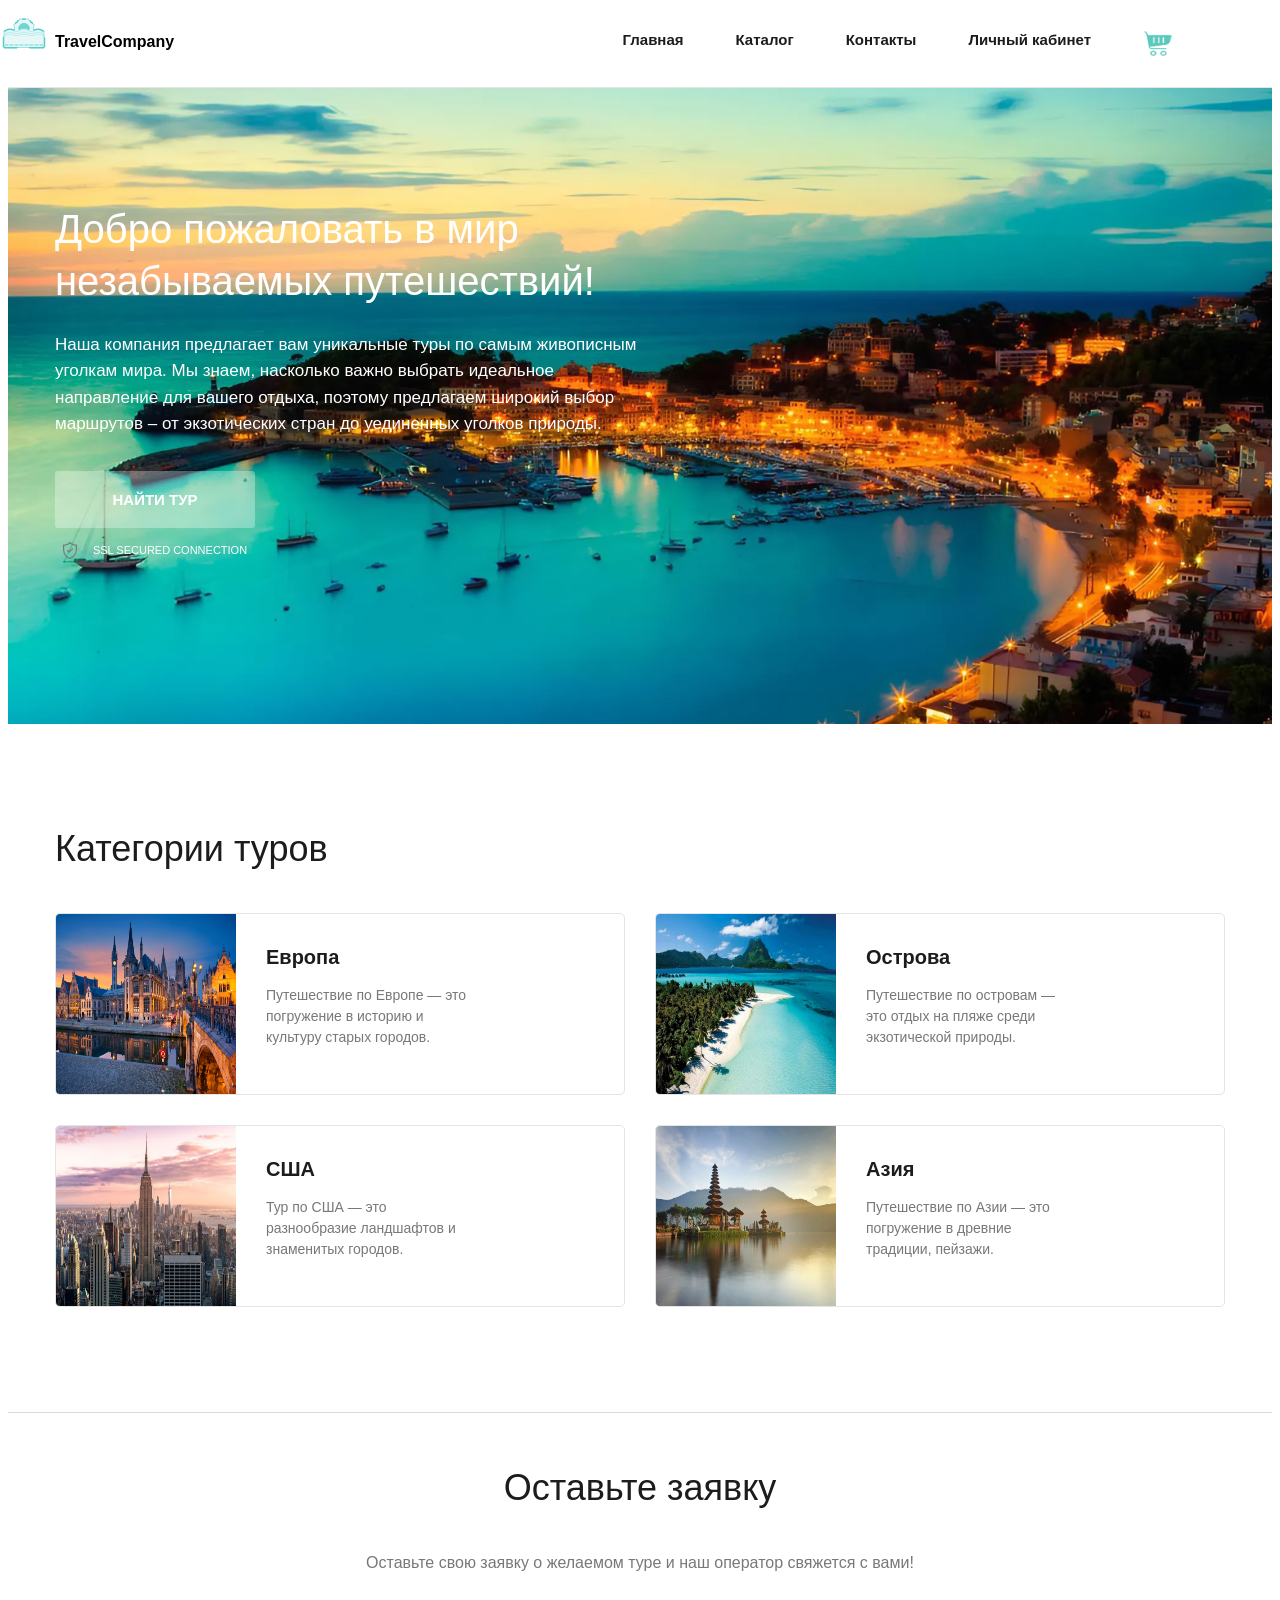
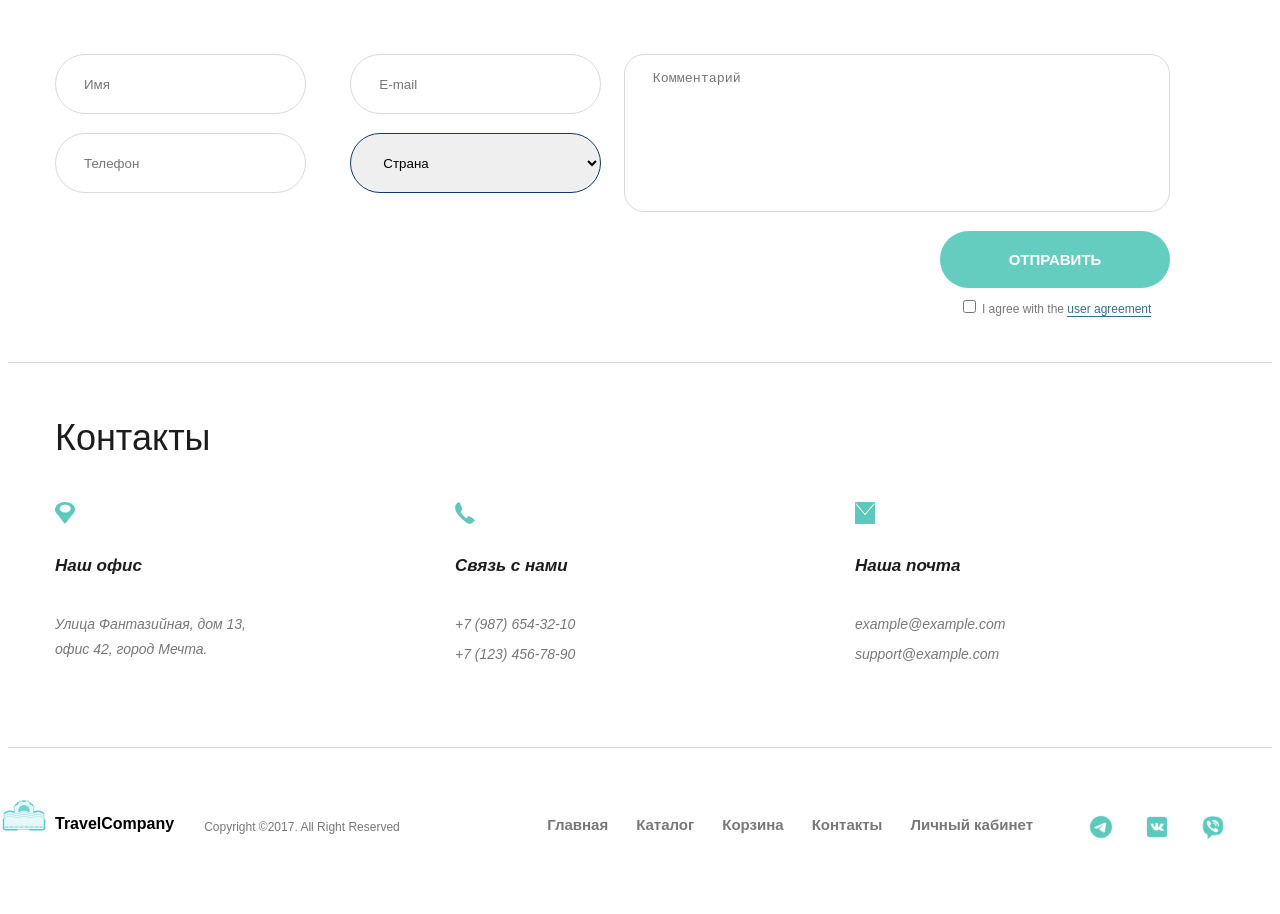
<file: index.html>
<!DOCTYPE html>
<html lang="en">
<head>
    <meta charset="UTF-8">
    <meta http-equiv="X-UA-Compatible" content="IE=edge">
    <meta name="viewport" content="width=device-width, initial-scale=1.0">
    <link rel="stylesheet" href="css/style.css">
    <title>Тур компания</title>
</head>
<body>
    <header class="header">
<div class="container flex header-container">
    <a href="index.html" class="header-logo">
        <div class="tur-tur">
            <img src="img/icons8-море-48.png" alt="">
        </div>
       <p class="header-logo"   alt="logo"> TravelCompany</p>  
    </a>
    <nav class="header-nav">
        <ul class="list-reset header-list list-reset flex"> 
            
            <li class="header-list-item"><a href="index.html" class="header-link">Главная</a></li>
            <li class="header-list-item"><a href="katalog.html" class="header-link">Каталог</a></li>
            <li class="header-list-item"><a href="#contacts" class="header-link">Контакты</a></li>
            <li class="header-list-item"><a href="kabinet.html" class="header-link">Личный кабинет</a></li>
            <div class="icon">
           
            <a href="basket.html">   <img src="img/basket.png" class="basket" style="width: 30px; height: 25px;"> </a> 
            </div>
        </ul>
    </nav>
</div>
    </header>
    <main class="main">
<section id="hero" class="hero">
<div class="container">
<div class="hero-content flex">
<h1 class="hero-title">Добро пожаловать в мир незабываемых путешествий!</h1>
<p class="hero-descr">Наша компания предлагает вам уникальные туры по самым живописным уголкам мира. Мы знаем, насколько важно выбрать идеальное направление для вашего отдыха, поэтому предлагаем широкий выбор маршрутов – от экзотических стран до уединенных уголков природы.</p>

<div class="hero-wrapper">

<a href="katalog.html"><button class="btn-reset btn hero-btn">НАЙТИ ТУР</button></a>
<span class="hero-secure">SSL secured connection</span>
</div>
</div>
</div>

</section>

    <section id="articles" class="articles section-offset">
        <div class="container">
            <h2 class="section-title articles-title">
                Категории туров
            </h2>
            <ul class="list-reset articles-list flex">
              <a href="katalog3.html"> <li class="articles-item">
                    <article class="blog-preview flex">
                        <img src="img/GettyImages-476653220.webp" alt="blog photo 1" class="blog preview-image" style="width: 180px; height:180px;">
                        <div class="blog-preview-text">
                            
                            <h3 class="blog-preview-title">
                                Европа
                            </h3>
                            <p class="blog-preview-descr">
                                Путешествие по Европе — это погружение в историю и культуру старых городов.
                            </p>
                        </div>
                    </article>
                </li></a> 
                <li class="articles-item">  <a href="katalog.html">
                    <article class="blog-preview flex">
                        <img src="img/orig.webp" alt="blog photo 2" class="blog preview-image" style="width: 180px; height:180px;">
                        <div class="blog-preview-text">
                           
                            <h3 class="blog-preview-title">
                                Острова
                            </h3>
                            <p class="blog-preview-descr">
                                Путешествие по островам — это отдых на пляже среди экзотической природы.
                            </p>
                        </div>
                    </article>
                </li></a>
                <li class="articles-item">  <a href="katalog2.html">
                    <article class="blog-preview flex">
                        <img src="img/e93f11b14a0c0806c9e29633bb141fb7.jpg" alt="blog photo 2" class="blog preview-image" style="width: 180px; height:180px;">
                        <div class="blog-preview-text">
                            
                            <h3 class="blog-preview-title">
                                США
                            </h3>
                            <p class="blog-preview-descr">
                                Тур по США — это разнообразие ландшафтов и знаменитых городов.
                            </p>
                        </div>
                    </article>
                </li></a>
                <li class="articles-item"> <a href="katalog4.html">
                    <article class="blog-preview flex">
                        <img src="img/i (1).webp" alt="blog photo 4" class="blog preview-image" style="width: 180px; height:180px;">
                        <div class="blog-preview-text">
                           
                            <h3 class="blog-preview-title">
                                Азия
                            </h3>
                            <p class="blog-preview-descr">
                                Путешествие по Азии — это погружение в древние традиции, пейзажи.
                            </p>
                        </div>
                    </article>
                </li> </a>
            </ul>
        </div>
    </section>
    

    <section id="join-us" class="join-us section-offset" style="margin-top: -50px; margin-bottom: -50px; height: 600px;">
        <div class="container">
    <h2 class="section-title join-us-title">Оставьте заявку</h2>
    <p class="section-descr join-us-descr">
       Оставьте свою заявку о желаемом туре и наш оператор свяжется с вами!
    </p>
    <form action="https:jsonplaceholder.typicode.com/posts" method="POST" class="form">
        <div class="form-top">
    <div class="form-left">
    <input class="form-input" type="text" name="name" placeholder="Имя" required>
    <input class="form-input" type="email" name="email" placeholder="E-mail" required>
    <input class="form-input" type="tel" name="phone" placeholder="Телефон" required>
    <select class="form-select" name="country" id="#">
    <option value="Country" disabled selected>Страна</option>
    <option value="United Kingdom">United Kingdom</option>
    <option value="United States">United States</option>
    <option value="France">France</option>
    <option value="Germany">Germany</option>
    <option value="Spain">Spain</option>
    <option value="Estonia">Estonia</option>
    
    </select>
    
    </div>
    <div class="form-right">
        <textarea class="form-textarea" name="comment" placeholder="Комментарий"></textarea>
        </div>
        </div>
        <div class="form-bottom">
    <div class="form-wrapper">
    <button class="btn1 btn-reset form-btn">Отправить</button>
    <label class="form-check">
    <input type="checkbox" required>
    I agree with the <a href="#">user agreement</a>
    </label>
    </div>
        </div>
            
    </form>
        </div>
        </section>



        <section id="contacts" class="contacts section-offset">
            <div class="container">
                <h2 class="section-title contacts-title">
                    Контакты
                </h2>
                <address class="contacts-address" >
                    <ul class="list-reset contacts-list flex">
                        <li class="contacts-item flex contacts-item-address">
                            <strong class="contacts-item-caption">
                                Наш офис
                            </strong>
                            <p class="contacts-item-text">
                                Улица Фантазийная, дом 13, офис 42, город Мечта.
                            </p>
                        </li>
                        <li class="contacts-item flex contacts-item-call" >
                            <strong class="contacts-item-caption">
                                Связь с нами
                            </strong>
                            <a href="tel:+79876543210" class="contacts-item-link">
                                +7 (987) 654-32-10
                            </a>
                            <a href="tel:+71234567890" class="contacts-item-link">
                                +7 (123) 456-78-90
                            </a>
                        </li>
                        <li class="contacts-item flex contacts-item-mail">
                            <strong class="contacts-item-caption">
                                Наша почта
                            </strong>
                            <a href="mailto:example@example.com" class="contacts-item-link">
                                example@example.com
                            </a>
                            <a href="mailto:support@example.com" class="contacts-item-link">
                                support@example.com
                            </a>
                        </li>
                    </ul>
                </address>
            </div>
        </section>
            </main>
    




        <footer class="footer">
            <div class="container flex footer-container">
                <div class="footer-left flex">
                    <a href="index.html" class="header-logo">
                        <div class="tur-tur">
                            <img src="img/icons8-море-48.png" alt="">
                        </div>
                       <p class="header-logo12"   alt="logo"> TravelCompany</p>  
                    </a>
                    <small class="footer-copy">
                        Copyright &copy;2017. All Right Reserved
                    </small>
                </div>
                <div class="footer-right flex">
                    <nav class="footer-nav">
                        <ul class="list-reset footer-list flex">
                            <li class="footer-item">
                                <a href="index.html" target="_blank" class="footer-link">Главная</a>
                            </li>
                            <li class="footer-item">
                                <a href="katalog.html" target="_blank" class="footer-link">Каталог</a>
                            </li>
                            <li class="footer-item">
                                <a href="basket.html" target="_blank" class="footer-link">Корзина</a>
                            </li>
                            <li class="footer-item">
                                <a href="#contacts" target="_blank" class="footer-link">Контакты</a>
                            </li>
                            <li class="footer-item">
                                <a href="kabinet.html" target="_blank" class="footer-link">Личный кабинет</a>
                            </li>
                        </ul>
                    </nav>
                    <ul class="list-reset social flex">
                        <li class="social-item"><a href="#" class="social-link social-link-tw"></a></li>
                        <li class="social-item"><a href="#" class="social-link social-link-linkedin"></a></li>
                        <li class="social-item"><a href="#" class="social-link social-link-mail"></a></li>
                    </ul>
                </div>
            </div>
            </footer>
            </body>
            </html>
</file>
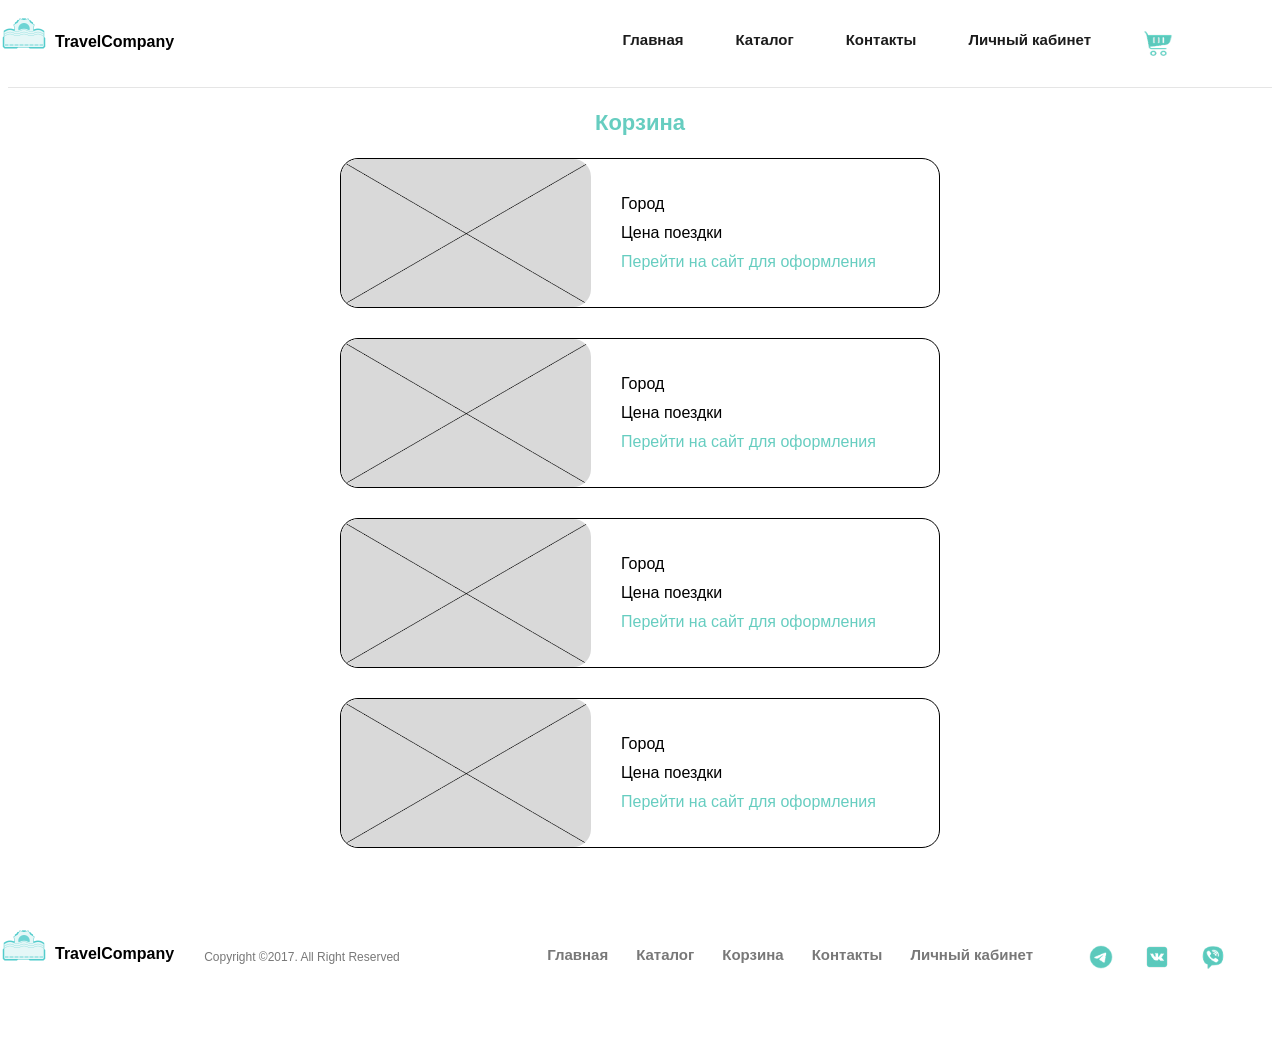
<file: basket.html>
<!DOCTYPE html>
<html lang="en">
<head>
    <meta charset="UTF-8">
    <meta http-equiv="X-UA-Compatible" content="IE=edge">
    <meta name="viewport" content="width=device-width, initial-scale=1.0">
    <link rel="stylesheet" href="css/style.css">
    <title>Тур компания</title>
</head>
<body>
    <header class="header">
<div class="container flex header-container">
    <a href="index.html" class="header-logo">
        <div class="tur-tur">
            <img src="img/icons8-море-48.png" alt="">
        </div>
       <p class="header-logo"   alt="logo"> TravelCompany</p>  
    </a>
    <nav class="header-nav">
        <ul class="list-reset header-list list-reset flex"> 
            
            <li class="header-list-item"><a href="index.html" class="header-link">Главная</a></li>
            <li class="header-list-item"><a href="katalog.html" class="header-link">Каталог</a></li>
            <li class="header-list-item"><a href="/index.html#contacts" class="header-link">Контакты</a></li>
            <li class="header-list-item"><a href="kabinet.html" class="header-link">Личный кабинет</a></li>
            <div class="icon">
           
                <a href="basket.html">   <img src="img/basket.png" class="basket" style="width: 30px; height: 25px;"> </a>  
            </div>
        </ul>
    </nav>
</div>
    </header>
        <div class="stroke1">
            <p class="katalog">Корзина</p>
        </div>

        <div class="basket-cards">
        <div class="items-basket">
            <div class="item-basket">
                <img src="img/foto-basket.png" alt="" style="width: 250px; border-radius: 18px; ">
                <div class="text-item-bas">
                    <p class="name-tovar">Город</p>
                    <p class="price-tovar">Цена поездки</p>
            <a href="#"><p class="inf-tovar">Перейти на сайт для оформления</p></a> 
                </div>

        </div> </div>

        <div class="items-basket">
            <div class="item-basket">
                <img src="img/foto-basket.png" alt="" style="width: 250px; border-radius: 18px; ">
                <div class="text-item-bas">
                    <p class="name-tovar">Город</p>
                    <p class="price-tovar">Цена поездки</p>
            <a href="#"><p class="inf-tovar">Перейти на сайт для оформления</p></a> 
                </div>

        </div> </div>

        <div class="items-basket">
            <div class="item-basket">
                <img src="img/foto-basket.png" alt="" style="width: 250px; border-radius: 18px; ">
                <div class="text-item-bas">
                    <p class="name-tovar">Город</p>
                    <p class="price-tovar">Цена поездки</p>
            <a href="#"><p class="inf-tovar">Перейти на сайт для оформления</p></a> 
                </div>

        </div> </div>
        <div class="items-basket">
            <div class="item-basket">
                <img src="img/foto-basket.png" alt="" style="width: 250px; border-radius: 18px; ">
                <div class="text-item-bas">
                    <p class="name-tovar">Город</p>
                    <p class="price-tovar">Цена поездки</p>
            <a href="#"><p class="inf-tovar">Перейти на сайт для оформления</p></a> 
                </div>

        </div> </div></div>
        
    <footer class="footer">
        <div class="container flex footer-container">
            <div class="footer-left flex">
                <a href="index.html" class="header-logo">
                    <div class="tur-tur">
                        <img src="img/icons8-море-48.png" alt="">
                    </div>
                   <p class="header-logo12"   alt="logo"> TravelCompany</p>  
                </a>
                <small class="footer-copy">
                    Copyright &copy;2017. All Right Reserved
                </small>
            </div>
            <div class="footer-right flex">
                <nav class="footer-nav">
                    <ul class="list-reset footer-list flex">
                        <li class="footer-item">
                            <a href="index.html" target="_blank" class="footer-link">Главная</a>
                        </li>
                        <li class="footer-item">
                            <a href="katalog.html" target="_blank" class="footer-link">Каталог</a>
                        </li>
                        <li class="footer-item">
                            <a href="basket.html" target="_blank" class="footer-link">Корзина</a>
                        </li>
                        <li class="footer-item">
                            <a href="/index.html#contacts" target="_blank" class="footer-link">Контакты</a>
                        </li>
                        <li class="footer-item">
                            <a href="kabinet.html" target="_blank" class="footer-link">Личный кабинет</a>
                        </li>
                    </ul>
                </nav>
                <ul class="list-reset social flex">
                    <li class="social-item"><a href="#" class="social-link social-link-tw"></a></li>
                    <li class="social-item"><a href="#" class="social-link social-link-linkedin"></a></li>
                    <li class="social-item"><a href="#" class="social-link social-link-mail"></a></li>
                </ul>
            </div>
        </div>
        </footer>
    </body>
    </html>
</file>
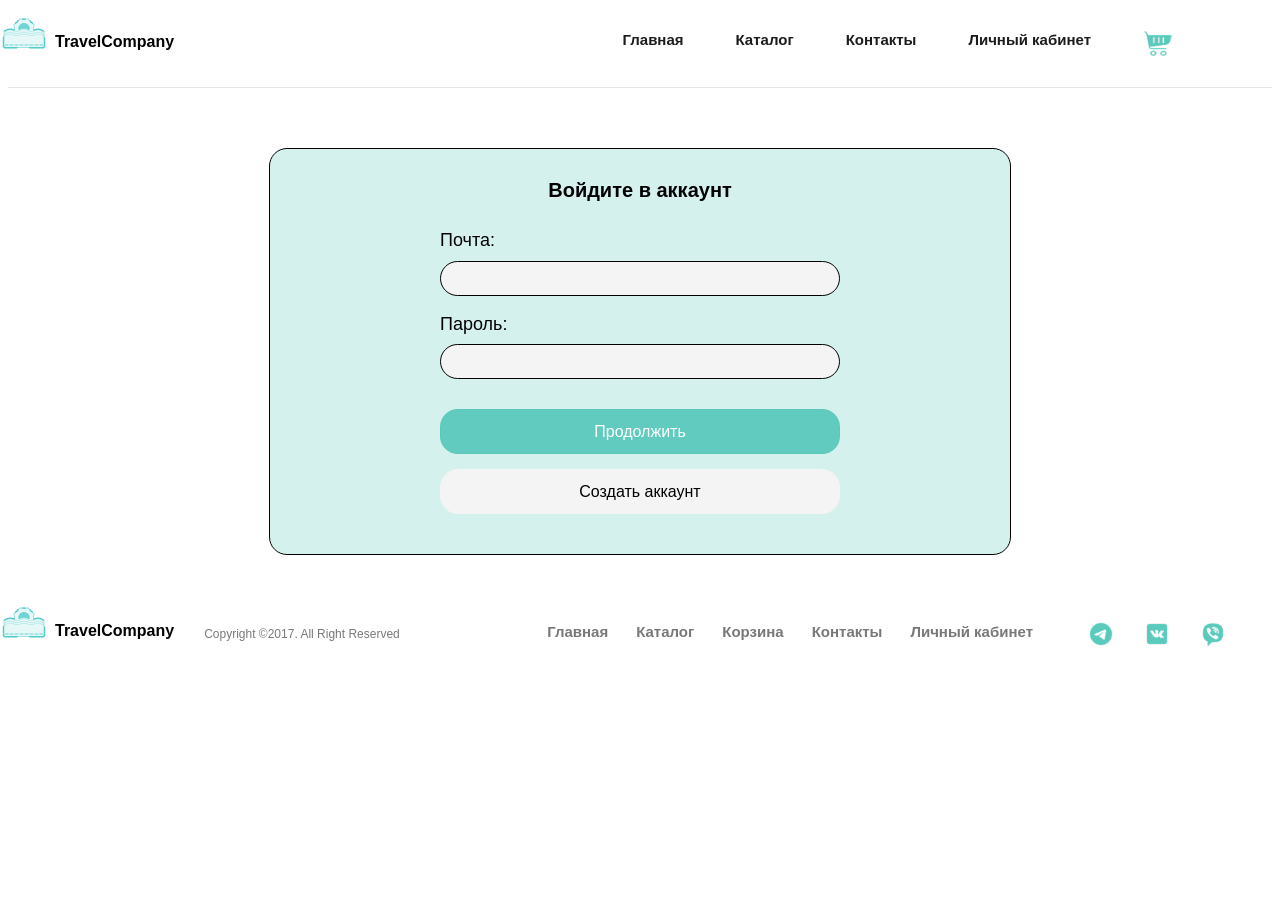
<file: kabinet.html>
<!DOCTYPE html>
<html lang="en">
<head>
    <meta charset="UTF-8">
    <meta http-equiv="X-UA-Compatible" content="IE=edge">
    <meta name="viewport" content="width=device-width, initial-scale=1.0">
    <link rel="stylesheet" href="css/style.css">
    <title>Тур компания</title>
</head>
<body>
    <header class="header">
        <div class="container flex header-container">
            <a href="index.html" class="header-logo">
                <div class="tur-tur">
                    <img src="img/icons8-море-48.png" alt="">
                </div>
               <p class="header-logo"   alt="logo"> TravelCompany</p>  
            </a>
            <nav class="header-nav">
                <ul class="list-reset header-list list-reset flex"> 
                    
                    <li class="header-list-item"><a href="index.html" class="header-link">Главная</a></li>
                    <li class="header-list-item"><a href="katalog.html" class="header-link">Каталог</a></li>
                  
                    <li class="header-list-item"><a href="/index.html#contacts" class="header-link">Контакты</a></li>
                    <li class="header-list-item"><a href="kabinet.html" class="header-link">Личный кабинет</a></li>
                    <div class="icon">
                        <a href="basket.html">   <img src="img/basket.png" class="basket" style="width: 30px; height: 25px;"> </a> 
                    </div>
                </ul>
            </nav>
        </div>
            </header>
    <div class="voyti">
        <div class="voy">
        <p class="zagolovok1-avtor">Войдите в аккаунт</p>
        <div class="avtorizacia">
            
            <form action="profil.html"  id="loginForm">
                <div class="log_parol">
                    <p class="login_text">Почта:</p>
                    <input type="email" name="jaj" id="emaill" class="inp1-log" required>
                
                
                    <p class="parol_text">Пароль:</p>
                    <input type="password"  id="password" name="ppl"  class="inp2-par" required>
                
                </div>
        
            </div>
            <div class="knopka_vhod">
               <a href="profil.html"><button class="voyti-but"  id="voyti" type="submit"> Продолжить</button></a> 
            </div>
           
        </form>
        <a href="registr.html"><button class="zareg-but"   type="submit"> Создать аккаунт</button></a> 
    </div>
    </div>
    <script>
        function validate_form(){
            if (document.getElementById('emaill').value==""||
            document.getElementById('password').value=="")
            
            {
            alert("Пожалуйста, заполните все поля");
            return;
        }
        }
    
        const CORRECT_MAIL = '1@mail';
    const CORRECT_PASSWORD = 'k121';
    
    document.getElementById('loginForm').addEventListener('submit', function(event) {
        event.preventDefault();
    
        const emaill = document.getElementById("emaill").value;
        const password = document.getElementById("password").value;
    
        if (emaill === CORRECT_MAIL && password === CORRECT_PASSWORD) {
            alert('Успешный вход!');
            window.location.href = 'admin.html'; 
        } else {
             window.location.href = 'profil.html'
        }
    });
    </script>

    <footer class="footer">
        <div class="container flex footer-container">
            <div class="footer-left flex">
                <a href="index.html" class="header-logo">
                    <div class="tur-tur">
                        <img src="img/icons8-море-48.png" alt="">
                    </div>
                   <p class="header-logo12"   alt="logo"> TravelCompany</p>  
                </a>
                <small class="footer-copy">
                    Copyright &copy;2017. All Right Reserved
                </small>
            </div>
            <div class="footer-right flex">
                <nav class="footer-nav">
                    <ul class="list-reset footer-list flex">
                        <li class="footer-item">
                            <a href="index.html" target="_blank" class="footer-link">Главная</a>
                        </li>
                        <li class="footer-item">
                            <a href="katalog.html" target="_blank" class="footer-link">Каталог</a>
                        </li>
                        <li class="footer-item">
                            <a href="basket.html" target="_blank" class="footer-link">Корзина</a>
                        </li>
                        <li class="footer-item">
                            <a href="/index.html#contacts" target="_blank" class="footer-link">Контакты</a>
                        </li>
                        <li class="footer-item">
                            <a href="kabinet.html" target="_blank" class="footer-link">Личный кабинет</a>
                        </li>
                    </ul>
                </nav>
                <ul class="list-reset social flex">
                    <li class="social-item"><a href="#" class="social-link social-link-tw"></a></li>
                    <li class="social-item"><a href="#" class="social-link social-link-linkedin"></a></li>
                    <li class="social-item"><a href="#" class="social-link social-link-mail"></a></li>
                </ul>
            </div>
        </div>
        </footer>
    </body>
    </html>
</file>
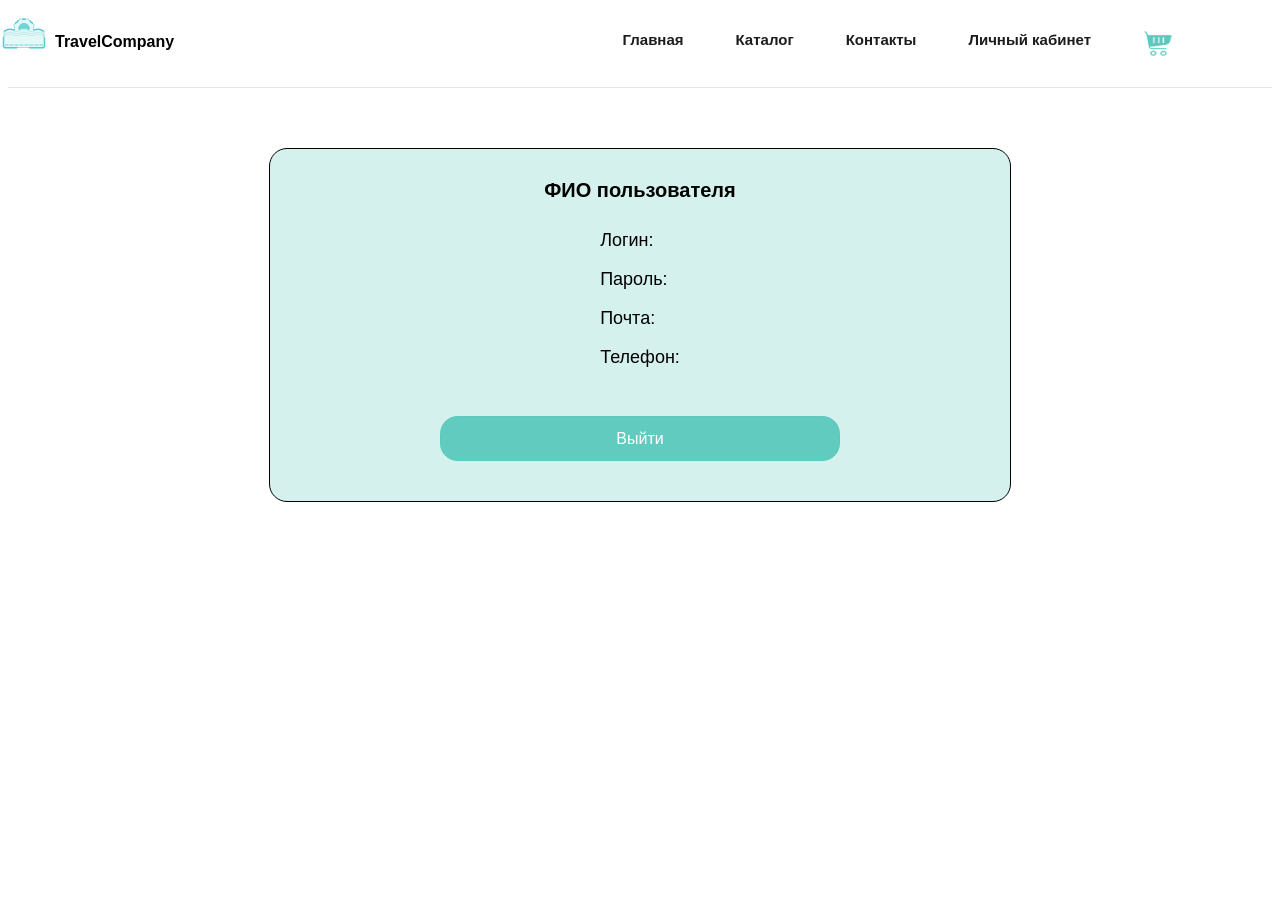
<file: profil.html>
<!DOCTYPE html>
<html lang="en">
<head>
    <meta charset="UTF-8">
    <meta http-equiv="X-UA-Compatible" content="IE=edge">
    <meta name="viewport" content="width=device-width, initial-scale=1.0">
    <link rel="stylesheet" href="css/style.css">
    <title>Тур компания</title>
</head>
<body>
    <header class="header">
<div class="container flex header-container">
    <a href="index.html" class="header-logo">
        <div class="tur-tur">
            <img src="img/icons8-море-48.png" alt="">
        </div>
       <p class="header-logo"   alt="logo"> TravelCompany</p>  
    </a>
    <nav class="header-nav">
        <ul class="list-reset header-list list-reset flex"> 
            
            <li class="header-list-item"><a href="index.html" class="header-link">Главная</a></li>
            <li class="header-list-item"><a href="katalog.html" class="header-link">Каталог</a></li>
    
            <li class="header-list-item"><a href="/index.html#contacts" class="header-link">Контакты</a></li>
            <li class="header-list-item"><a href="kabinet.html" class="header-link">Личный кабинет</a></li>
            <div class="icon">
                <a href="basket.html">   <img src="img/basket.png" class="basket" style="width: 30px; height: 25px;"> </a> 
            </div>
        </ul>
    </nav>
</div>
    </header>
    <div class="voyti">
        <div class="voy">
        <p class="zagolovok1-avtor">ФИО пользователя</p>
        <div class="avtorizacia">
            
                <div class="log_parol">
                    <p class="login_text">Логин:</p>
                
                    <p class="parol_text">Пароль:</p>
        
                    <p class="parol_text">Почта:</p>

                    <p class="parol_text">Телефон:</p>
                </div>
        
            </div>
            <div class="knopka_vhod">
               <a href="/kabinet.html"><button class="voyti-but"  >Выйти</button></a> 
            </div>
    </div>
    </div>
</file>
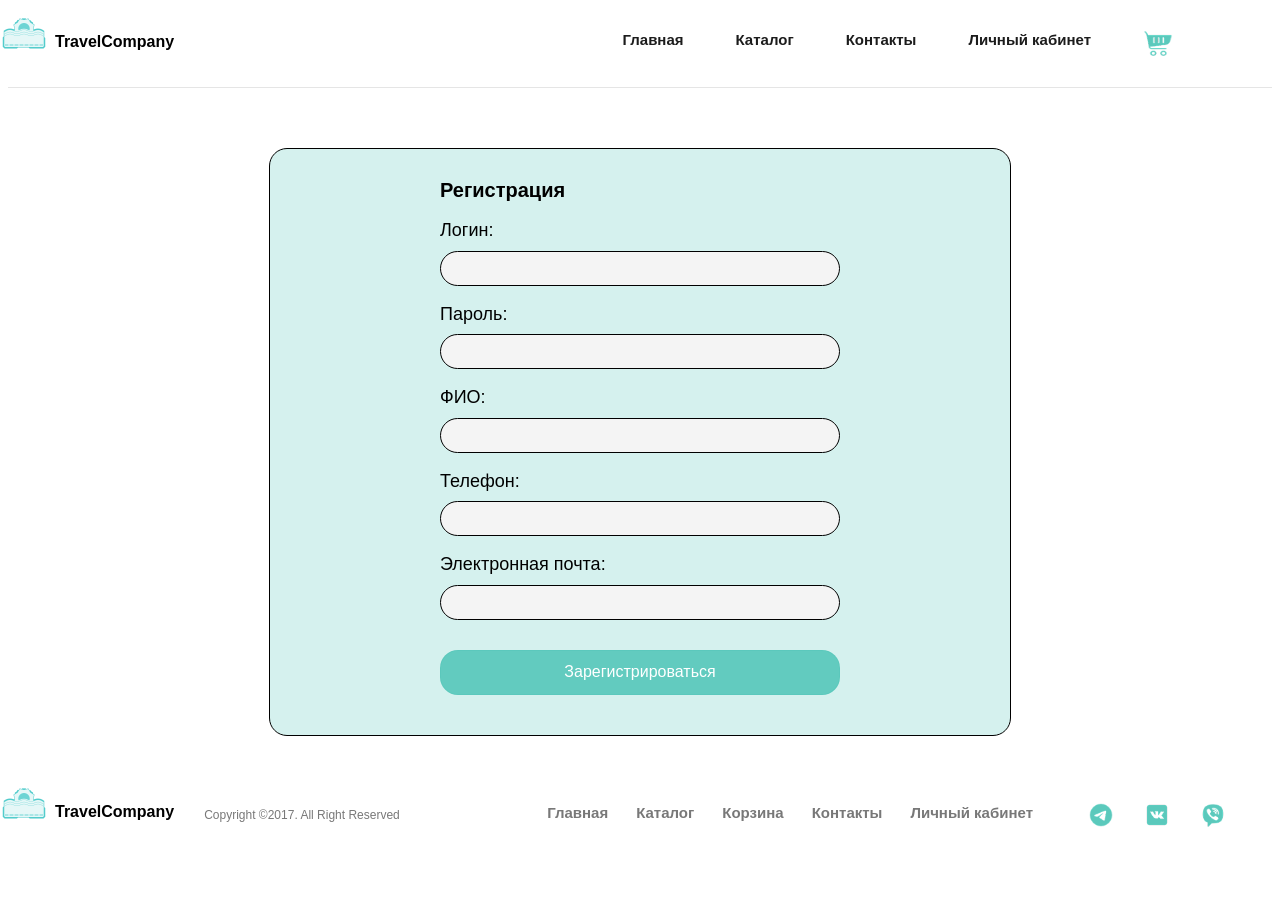
<file: registr.html>
<!DOCTYPE html>
<html lang="en">
<head>
    <meta charset="UTF-8">
    <meta http-equiv="X-UA-Compatible" content="IE=edge">
    <meta name="viewport" content="width=device-width, initial-scale=1.0">
    <link rel="stylesheet" href="css/style.css">
    <title>Тур компания</title>
</head>
<body>
    <header class="header">
<div class="container flex header-container">
    <a href="index.html" class="header-logo">
        <div class="tur-tur">
            <img src="img/icons8-море-48.png" alt="">
        </div>
       <p class="header-logo"   alt="logo"> TravelCompany</p>  
    </a>
    <nav class="header-nav">
        <ul class="list-reset header-list list-reset flex"> 
            
            <li class="header-list-item"><a href="index.html" class="header-link">Главная</a></li>
            <li class="header-list-item"><a href="katalog.html" class="header-link">Каталог</a></li>
            <li class="header-list-item"><a href="/index.html#contacts" class="header-link">Контакты</a></li>
            <li class="header-list-item"><a href="kabinet.html" class="header-link">Личный кабинет</a></li>
            <div class="icon">
                <a href="basket.html">   <img src="img/basket.png" class="basket" style="width: 30px; height: 25px;"> </a> 
            </div>
        </ul>
    </nav>
</div>
    </header>
    <div class="registaciaaa">
        <div class="reg-reg">
            <form action="kabinet.html">
                <div class="registacia">
                    <p class="reg-zag">Регистрация</p>
                    <div class="inrutyvreg">
                        <p class="login_text">Логин:</p>
                        <input type="text" name="login" minlength="2" maxlength="50" required class="inp1-log">
                        <p class="parol_text">Пароль:</p>
                        <input type="password" minlength="2" maxlength="50" required class="inp1-log">
                        <p class="parol_text">ФИО:</p>
                        <input type="text" minlength="2" maxlength="80" required class="inp1-log">
                        <p class="parol_text">Телефон:</p>
                        <input type="tel" name="phone" pattern="^\+7[0-9]{3}-[0-9]{3}-[0-9]{2}-[0-9]{2}$" required class="inp1-log">
                        <p class="parol_text">Электронная почта:</p>
                        <input type="email" minlength="2" maxlength="50" required class="inp1-log">
                        <div><a href="kabinet.html"><button class="zaregistrir">Зарегистрироваться</button></a></div>
                    </div>
                </div>
            </form>
        </div>
        </div>
       
    
    
    
    <script>
        function validate_form(){
            if (document.getElementById("logg").value==""||
        document.getElementById("pass").value==""){
            alert("Пожалуйста, заполните все поля");
            return;
        }
        }
    </script>

    

<footer class="footer">
    <div class="container flex footer-container">
        <div class="footer-left flex">
            <a href="index.html" class="header-logo">
                <div class="tur-tur">
                    <img src="img/icons8-море-48.png" alt="">
                </div>
               <p class="header-logo12"   alt="logo"> TravelCompany</p>  
            </a>
            <small class="footer-copy">
                Copyright &copy;2017. All Right Reserved
            </small>
        </div>
        <div class="footer-right flex">
            <nav class="footer-nav">
                <ul class="list-reset footer-list flex">
                    <li class="footer-item">
                        <a href="index.html" target="_blank" class="footer-link">Главная</a>
                    </li>
                    <li class="footer-item">
                        <a href="katalog.html" target="_blank" class="footer-link">Каталог</a>
                    </li>
                    <li class="footer-item">
                        <a href="basket.html" target="_blank" class="footer-link">Корзина</a>
                    </li>
                    <li class="footer-item">
                        <a href="/index.html#contacts" target="_blank" class="footer-link">Контакты</a>
                    </li>
                    <li class="footer-item">
                        <a href="kabinet.html" target="_blank" class="footer-link">Личный кабинет</a>
                    </li>
                </ul>
            </nav>
            <ul class="list-reset social flex">
                <li class="social-item"><a href="#" class="social-link social-link-tw"></a></li>
                <li class="social-item"><a href="#" class="social-link social-link-linkedin"></a></li>
                <li class="social-item"><a href="#" class="social-link social-link-mail"></a></li>
            </ul>
        </div>
    </div>
    </footer>
    </body>
    </html>
</file>
<file: css/style.css>
html{
    box-sizing: border-box;
}
*,
*::before,
*::after
{
box-sizing: inherit;
}
a{
    color: inherit;
    text-decoration: none;
}
img{
    max-width: 100%;
}
body{
    min-width: 1200px;
    font-family:  'OpenSans', sans-serif;
    font-weight: 400;
}
.list-reset{
    margin: 0;
    padding: 0;
    list-style: none;
}
.btn-reset{
    padding: 0;
    border: none;
    background-color: transparent;
    cursor: pointer;
}
.flex{
    display: flex;
}
.container{
    width: 1200px;
    padding:  15px;
    margin: 0 auto;
}
.section-title{
    margin: 0;
    margin-bottom: 40px;
    font-weight: 300;
    font-size: 36px;
    line-height: 130%;
    color: #1C1C1C;
}
.section-descr{
    margin: 0;
    margin-bottom: 50px;
    font-size: 16px;
    line-height: 22px;
    color: #787878;
}
.section-offset{
    padding-top: 87px;
    padding-bottom: 60px;
}
.header{

    height: 80px;
    border-bottom: 1px solid #E5E5E5;
    background-color: #ffffff;
}
.header-link{
    font-weight: 600;
    color: #1C1C1C;
    font-size: 15px;
}

.header-link:hover{
    color: #5BC9BC;
}

.tur-tur{
    display: flex;
    flex-direction: row;
    background-color: #ffffff;
    width: 50px;
    margin-left: -55px;
    margin-top: 10px;
}

.header-container{
    align-items: center;
}
.header-logo{
    margin-right: auto;
       margin-top: -24px;
       font-weight: bold;
}
.header-logo12{
    margin-right: auto;
    margin-top: -24px;
    font-weight: bold;
    padding-right: 30px;
}
.header-nav{
    margin-right: 52px;
}
.header-list-item:not(:last-child){
    margin-right: 52px;
}

.search{
    margin-right: 10px;
}
.btn{
    font-weight: 600;
    font-size: 15px;
    text-transform: uppercase;
    padding: 15px 35px;
    background-color: #ffffff4e;
    color: #fff;
    border-radius: 3px;
    width: 200px;
}
.btn1{
    font-weight: 600;
    font-size: 15px;
    text-transform: uppercase;
    padding: 15px 35px;
    background-color:  #5bc9bcee;
    color: #fff;
    border-radius: 3px;
    width: 200px;
}
.btn:hover{
    background-color: #5bc9bcee;
}
.btn1:hover{
    background-color: #5bc9bcad;
}
.hero{
    padding-top: 100px;
    padding-bottom: 150px;
    background-image: url(../img/snapedit_1739225894099.jpeg);
    background-size: cover;
    background-repeat: no-repeat;
    background-position: center;
    
}
.hero-content{
    max-width: 50%;
    flex-direction: column;
    align-items: flex-start;
}
.hero-title{
    margin: 0;
    margin-bottom: 25px;
    font-weight: 300;
    font-size: 40px;
    line-height: 130%;
      color: #ffffff;
}
.hero-descr{
    margin: 0;
    margin-bottom: 34px;
    font-size: 17px;
    line-height: 155%;
    color: #ffffff;
}
.hero-btn{
    margin-bottom: 14px;
    padding-top: 20px;
    padding-bottom: 20px;
    margin-bottom: 14px;
}
.hero-secure{
    font-size: 11px;
    line-height: 155%;
    color:#ffffff;
    text-transform: uppercase;
    background-image: url(../img/Group.svg);
    background-position: left-center;
    background-size: 14px 17px;
    background-repeat: no-repeat;
    padding-left: 30px;
}
.hero-wrapper{
    display: flex;
    flex-direction: column;
    align-items: center;
}
.services{
    border-bottom: 1px solid #DADADA;
}
.services-title{
    text-align: center;
}
.services-descr{
    text-align: center;
}
.services-item{
    flex-direction: column;
    align-items: center;
    padding: 30px;
    width: 270px;
    border: 1px solid #E4E4E4 ;
    border-radius: 5px;
}

.services-item:hover{
    background-color: #3172B9;
    color: #FFF;
    
}

.services-item:hover .services-item-title{
    color: #fff;
}

.services-item:not(:nth-child(4n)){
    margin-right: 30px;
}
.services-item-icon{
    margin-bottom: 25px;
}


.services-item-icon:hover{
    filter:  brightness(0) invert(1);
}





.services-item-title{
    margin: 0;
    margin-bottom: 15px;
    font-weight: 600;
    font-size: 20px;
    line-height: 130%;
    color: #1C1C1C;
}








.services-item-descr{
    margin: 0;
    text-align: center;
    font-weight: normal;
    font-size: 14px;
    line-height: 150%;
    color: #787878;
}

.articles{
    border-bottom: 1px solid #DADADA;
}
.articles-list{
    flex-wrap: wrap;
}
.articles-item{
    width: 570px;
    margin-bottom: 30px;
}
.articles-item:hover .blog-preview-descr{
    color: #fff;
}

.articles-item:hover .blog-preview-title{
    color: #fff;
}

.articles-item:hover .blog-preview-time{
    color: #fff;
}

.articles-item:hover{
    background-color: #5bc9bcee;
    
}
.articles-item:not(:nth-child(2n)){
    margin-right: 30px;
}
.blog-preview{
    overflow: hidden;
    border: 1px solid #E4E4E4;
    border-radius: 5px;
}
.blog preview-image{
    object-fit: cover;
}
.blog-preview-text{
    padding: 30px;
}

.blog-preview-time{
    display: block;
    margin-bottom: 5px;
    font-weight: 600;
    font-size: 10px;
    line-height: 150%;
    color: #787878;
}

.blog-preview-title{
    margin: 0;
    margin-bottom: 15px;
    font-size: 20px;
    line-height: 130%;
    color: #1C1C1C;
}


.blog-preview-descr{
    margin: 0;
    font-size: 14px;
    line-height: 150%;
    color: #787878;
    max-width: 210px;
}

/*clients*/
.clients{
    border-bottom: 1px solid #DADADA;
}
.clients-item{
    flex-direction: column;
    width: 370px;
    padding: 50px 36px;
    padding-bottom: 30px;
   border: 1px solid #E4E4E4;
   border-radius: 5px;
}
.clients-item:not(:nth-child(3n)){
    margin-right: 30px;
}
.clients-item-descr{
    margin: 0;
    margin-bottom: 30px;
    font-size: 14px;
    line-height: 180%;
    color: #787878;
}
.clients-user{
    margin-top: auto;
    align-items: center;
    border-top: 1px solid #DADADA;
    width: 100%;
    padding-top: 28px;
}
.clients-avatar{
    flex-shrink: 0;
    width: 67px;
    margin-right: 17px;
}
.clients-avatar img{
    width: 100%;
    height: 100%;
    border: 2px solid #3172B9;
    border-radius: 100%;
}
.clients-name{
    margin-bottom: 5px;
    font-weight: 600;
    font-size: 17px;
    line-height: 180%;
    color: #1C1C1C;
}
.clients-post{
    font-size: 14px;
    line-height: 180%;
    color: #787878;
}
.contacts{
    border-bottom: 1px solid #DADADA;
}
.contacts-item{
    flex-direction: column;
    width: 370px;
    background-position: left top;
    background-repeat: no-repeat;
    background-size: 20px 22px;
    padding-top: 49px;

}




.contacts-item-address{
    background-image: url(../img/loc.png);
}
.contacts-item-call{
    background-image: url(../img/telll.png);

}
.contacts-item-mail{
    background-image: url(../img/em.png);
}
.contacts-item:not(:nth-child(3n)){
    margin-right: 30px;
}
.contacts-item-caption{
    margin-bottom: 30px;
    font-weight: 600;
    font-size: 17px;
    line-height: 180%;
    color: #1C1C1C;
}
.contacts-item-text{
    margin: 0;
    max-width: 215px;
    font-size: 14px;
    line-height: 180%;
    color: #787878;
}
.contacts-item-link{
    font-size: 14px;
    line-height: 180%;
    color: #787878;
    margin-bottom: 5px;
}

.contacts-item-link:hover{
    color: #71A7E2;
}

/*footer*/
.footer{
    padding: 42px 0;
}
.footer-copy{
    font-size: 12px;
    line-height: 16px;
    color: #787878;
}
.footer-link{
    font-weight: 600;
    font-size: 15px;
    line-height: 20px;
    color: #787878;
}

.footer-container{
    align-items: center;
    justify-content: space-between;
}
.footer-left, 
.footer-righr{
    align-items: center;
}
.footer-logo{
    margin-right: 25px;
}
.footer-item:not(:last-child){
    margin-right: 28px;
}
.social-link{
    display: block;
    width: 24px;
    height: 24px;
    background-position: center;
    background-repeat: no-repeat;
    background-size: contain;
}

.social-link:hover {
   background-color: #71A7E2;
}

.social-link-tw{
    background-image: url(../img/vibb.png);
}
.social-link-linkedin{
    background-image: url(../img/vvk.png);
}
.social-link-mail{
    background-image: url(../img/tggg.png);
}
.social-item:not(:last-child){
    margin-right: 32px;
}


.footer-nav{
    margin-right: 56px;
}
.join-us-title{
    text-align: center;  
}

.join-us-descr{
    text-align: center;
    padding-bottom: 30px;
}
.form-input{
    border: 1px solid #DADADA;
    box-sizing: border-box;
    border-radius: 50px;
    padding: 16px 28px;
    width: 251px;
    height: 60px;
    margin-bottom: 19px;
}

.form-input:hover{
    border: 1px solid #71A7E2;
}

.form-select{
    border: 1px solid #0e3b6c;
    box-sizing: border-box;
    border-radius: 50px;
    padding: 16px 28px;
    width: 251px;
    height: 60px;
}

.form-select:hover{
    border: 1px solid #71A7E2;
}
.form-textarea{
    border: 1px solid #DADADA;
    box-sizing: border-box;
    border-radius: 20px;
    resize: none;
    padding: 16px 28px;
    width: 100%;
    height: 100%;
}

.form-textarea:hover{
    border: 1px solid #71A7E2;
}
.form-top{
    display: flex;
    justify-content: space-between;
}
.form{
    padding-left: 55x;
    padding-right: 55px;
}
.form-left{
width: 49%;
display: flex;
flex-wrap: wrap;
justify-content: space-between;
}
.form-right{
    width: 49%;
}
.form-wrapper{
    display: flex;
    flex-direction: column;
    align-items: center;
}
.form-bottom{
    display: flex;
    justify-content: flex-end;
}
.form-top{
    display: flex;
    justify-content: space-between;
    margin-bottom: 19px;
}
.form-btn{
    min-width: 230px;
    padding-top: 20px;
    padding-bottom: 20px;
    border-radius: 50px;
    margin-bottom: 9px;
}
.form-check{
    font-size: 12px;
    line-height: 16px;
    color: #787878;
}
.form-check-input{
margin-right: 8px;
}
.form-check a{
color: #317289;
border-bottom: 1px solid #317289;
}

.join-us{
    border-bottom: 1px solid #DADADA;
}








.stroke1{
    display: flex;
    flex-direction: row;
    justify-content: center;
    background-color: #ffffff;
}

.katalog{
    color: #5bc9bcee;
    font-family: 'Gill Sans', 'Gill Sans MT', Calibri, 'Trebuchet MS', sans-serif;
    font-size: 22px;
    font-weight: bold;
}
.stroke2{
    display: flex;
    flex-direction: row;
 justify-content: space-evenly;
background-color:  #5bc9bc41;
height: 80px;
align-items: center;

}
.novin{
    color: #1B1A1A;
    font-family: 'Gill Sans', 'Gill Sans MT', Calibri, 'Trebuchet MS', sans-serif;
    font-size: 42px;
   
}
.menu2{
    display: flex;
    flex-direction: row;
}

.menu-kateg-katal{
    display: flex;
    flex-direction: row;
    justify-content: center;
background-color: #00000000;
    
}

.filtr-strke{
    display: flex;
    flex-direction: row;
    justify-content: center;
background-color: #5bc9bc00;
}

.filtr{
    font-size: 16px;
    color: #000000;
    margin-right: 30px;

}
.meb{
    width: 76px;
    margin-top: 10px;
    font-family: 'Gill Sans', 'Gill Sans MT', Calibri, 'Trebuchet MS', sans-serif;
    font-size: 16px;
    margin-right: 20px;
    color: white;
    background-color: #294D87;
    display: inline-block;
    height: 31px;
    border: none;
    margin-left: 70px;
    border-radius: 8px;
}

.svet{
    width: 76px;
    margin-top: 10px;
    font-family: 'Gill Sans', 'Gill Sans MT', Calibri, 'Trebuchet MS', sans-serif;
    font-size: 16px;
    margin-right: 20px;
    color: white;
    background-color: #BABDD2;
    display: inline-block;
    height: 31px;
    border: none; border-radius: 8px;
}

.dec{
    width: 76px;
    margin-top: 10px;
    font-family: 'Gill Sans', 'Gill Sans MT', Calibri, 'Trebuchet MS', sans-serif;
    font-size: 16px;
    margin-right: 20px;
    color: white;
    background-color: #BABDD2;
    display: inline-block;
    height: 31px;
    border: none; border-radius: 8px;
}
.fdf{
    width: 76px;
    margin-top: 10px;
    font-family: 'Gill Sans', 'Gill Sans MT', Calibri, 'Trebuchet MS', sans-serif;
    font-size: 16px;
    margin-right: 20px;
    color: white;
    background-color: #BABDD2;
    display: inline-block;
    height: 31px;
    border: none; border-radius: 8px;
}




.meb2{
    width: 76px;
    margin-top: 10px;
    font-family: 'Gill Sans', 'Gill Sans MT', Calibri, 'Trebuchet MS', sans-serif;
    font-size: 16px;
    margin-right: 20px;
    color: white;
    background-color: #BABDD2;
    display: inline-block;
    height: 31px;
    border: none;
    margin-left: 70px;
    border-radius: 8px;
}

.svet2{
    width: 76px;
    margin-top: 10px;
    font-family: 'Gill Sans', 'Gill Sans MT', Calibri, 'Trebuchet MS', sans-serif;
    font-size: 16px;
    margin-right: 20px;
    color: rgb(0, 0, 0);
    background-color: #5bc9bcee;
    display: inline-block;
    height: 31px;
    border: none; border-radius: 8px;
}

.dec2{
    width: 76px;
    margin-top: 10px;
    font-family: 'Gill Sans', 'Gill Sans MT', Calibri, 'Trebuchet MS', sans-serif;
    font-size: 16px;
    margin-right: 20px;
    color: white;
    background-color: #BABDD2;
    display: inline-block;
    height: 31px;
    border: none; border-radius: 8px;
}
.fdf2{
    width: 76px;
    margin-top: 10px;
    font-family: 'Gill Sans', 'Gill Sans MT', Calibri, 'Trebuchet MS', sans-serif;
    font-size: 16px;
    margin-right: 20px;
    color: white;
    background-color: #BABDD2;
    display: inline-block;
    height: 31px;
    border: none; border-radius: 8px;
}




.meb3{
    width: 76px;
    margin-top: 10px;
    font-family: 'Gill Sans', 'Gill Sans MT', Calibri, 'Trebuchet MS', sans-serif;
    font-size: 16px;
    margin-right: 20px;
    color: white;
    background-color: #BABDD2;
    display: inline-block;
    height: 31px;
    border: none;
    margin-left: 70px;
    border-radius: 8px;
}

.svet3{
    width: 76px;
    margin-top: 10px;
    font-family: 'Gill Sans', 'Gill Sans MT', Calibri, 'Trebuchet MS', sans-serif;
    font-size: 16px;
    margin-right: 20px;
    color: white;
    background-color: #BABDD2;
    display: inline-block;
    height: 31px;
    border: none; border-radius: 8px;
}

.dec3{
    width: 76px;
    margin-top: 10px;
    font-family: 'Gill Sans', 'Gill Sans MT', Calibri, 'Trebuchet MS', sans-serif;
    font-size: 16px;
    margin-right: 20px;
    color: rgb(0, 0, 0);
    background-color: #5bc9bcee;
    display: inline-block;
    height: 31px;
    border: none; border-radius: 8px;
}
.fdf3{
    width: 76px;
    margin-top: 10px;
    font-family: 'Gill Sans', 'Gill Sans MT', Calibri, 'Trebuchet MS', sans-serif;
    font-size: 16px;
    margin-right: 20px;
    color: white;
    background-color: #BABDD2;
    display: inline-block;
    height: 31px;
    border: none; border-radius: 8px;
}




.meb4{
    width: 76px;
    margin-top: 10px;
    font-family: 'Gill Sans', 'Gill Sans MT', Calibri, 'Trebuchet MS', sans-serif;
    font-size: 16px;
    margin-right: 20px;
    color: white;
    background-color: #BABDD2;
    display: inline-block;
    height: 31px;
    border: none;
    margin-left: 70px;
    border-radius: 8px;
}

.svet4{
    width: 76px;
    margin-top: 10px;
    font-family: 'Gill Sans', 'Gill Sans MT', Calibri, 'Trebuchet MS', sans-serif;
    font-size: 16px;
    margin-right: 20px;
    color: white;
    background-color: #BABDD2;
    display: inline-block;
    height: 31px;
    border: none; border-radius: 8px;
}

.fdf4{
    width: 76px;
    margin-top: 10px;
    font-family: 'Gill Sans', 'Gill Sans MT', Calibri, 'Trebuchet MS', sans-serif;
    font-size: 16px;
    margin-right: 20px;
    color: rgb(0, 0, 0);
    background-color: #5bc9bcee;
    display: inline-block;
    height: 31px;
    border: none; border-radius: 8px;
}
.dec4{
    width: 76px;
    margin-top: 10px;
    font-family: 'Gill Sans', 'Gill Sans MT', Calibri, 'Trebuchet MS', sans-serif;
    font-size: 16px;
    margin-right: 20px;
    color: white;
    background-color: #BABDD2;
    display: inline-block;
    height: 31px;
    border: none; border-radius: 8px;
}
.w{
    color: #1B1A1A;
    font-family: 'Gill Sans', 'Gill Sans MT', Calibri, 'Trebuchet MS', sans-serif;
    font-size: 20px;
    ;
}
.uclovi{
    color: #1B1A1A;
    font-family: 'Gill Sans', 'Gill Sans MT', Calibri, 'Trebuchet MS', sans-serif;
    font-size: 16px;
    margin-left: 3px;
    margin-right: 15px;
}

.meb{
    color: #000000;
    background-color: #5bc9bcee;
    padding: 6px;
    margin-right: 15px;
}
.svet{
    margin-right: 15px;
}

.Card-niz{
    margin-top: 6px;
}
.prise{
    margin-top: -29px;
    font-family: 'Gill Sans', 'Gill Sans MT', Calibri, 'Trebuchet MS', sans-serif;
}
.Card{
    background-color: white;
    width: 270px;
    height: 345px;
    margin-bottom: 48px;
    margin-right:20px ;
    transition: 2s;
}
.Card:hover{
    transform: scale(1.1);
}
.fon{
    background-color: #F7F7F7;
    width: 270px;
    height: 258px;
    border-radius: 20px;
    display: flex;
    justify-content: center;
    align-items: center;
    box-shadow: 0px 4px 10px rgba(0, 0, 0, 0.25);
}
.pryamoyg {
    width: 240px;
    height: 33px;
    background-color: #1C1B1B;
    margin: -17px auto 0;
    display: flex;
align-items: center;

}
.pryamoyg:hover{
    background-color: #9A6437;
}
.pryamoyg ul {
    display: flex;
    justify-content: space-between;
    align-items: center;
    
    list-style: none;
    width: 88px;
padding-left: 76px;
padding-top: 7px;
}
.Per{
    width: 14px;
}
.Izb{
    width: 17px;
}
.Kor{
    width: 16px;
}

.Name{
    margin-top: 6px;
    margin-bottom: 9px;
    display: flex;
    justify-content: space-between;
    font-size: 18px;
    background-color: #FFFFFF;
    font-family: 'Gill Sans', 'Gill Sans MT', Calibri, 'Trebuchet MS', sans-serif;
}
.foto1{
    background-image: url(img/picture1.png);
}
.Name img{
    width: 85px;
}

.prise{
    display: flex;
    font-size: 15px;
}

.price-text{
    color: #737373;
text-decoration: line-through;
}
.price-text-3{
    color: #000000;

}
.price-text-2{
    margin-left: 15px;
}
.container-vse2{
    margin: 0 auto;
    display: flex;

    flex-wrap: wrap;
margin-top: 100px;    

    
}
.forcard{
display: flex;
flex-direction: row;
margin: 0 auto;
flex-wrap: wrap;
}
.stars-img{
    margin-top: 20px;
    width: 85px;
    height: 12px;
}
.navbar-toggler{
    display: none;
}

.voyti{
    display: flex;
    flex-direction: column;
    justify-content: center;
    align-items: center;
    background-color: #ffffff;
    margin-top: 60px;
}
.voy{
    display: flex;
    flex-direction: column;
    justify-content: center;
    align-items: center;
    background-color: #5bc9bc41;
    border-radius: 18px;
    border: 1px solid #000000;
    padding: 40px 170px 40px 170px;
}
.zagolovok1-avtor{
    font-size: 20px;
    font-weight: bold;
     margin-top: -10px;
     margin-bottom: 10px;
}
.login_text{
    font-size: 18px;
}
.parol_text{
    font-size: 18px;
}
.inp1-log{
    width: 400px;
    border-radius: 18px;
    border: 1px solid #000000;
    font-size: 16px;
    height: 35px;
    background-color: #f4f4f4;
    margin-top: -10px;
    
}
.inp2-par{
    width: 400px;
    border-radius: 18px;
    border: 1px solid #000000;
    font-size: 16px;
    height: 35px;
    background-color: #f4f4f4;
    margin-top: -10px;
}
.voyti-but{
    width: 400px;
    border-radius: 18px;
    border: 1px solid #5bc9bcee;
    font-size: 16px;
    height: 45px;
    background-color: #5bc9bcee;
    margin-top: 30px;
    color: #fff;

}
.zareg-but{
    width: 400px;
    border-radius: 18px;
    border: 1px solid  #f4f4f4;
    font-size: 16px;
    height: 45px;
    background-color: #f4f4f4;
    margin-top: 30px;
    color: #000000;
margin-top: 15px;
}
.registaciaaa{
    display: flex;
    flex-direction: column;
    justify-content: center;
    align-items: center;
    background-color: #ffffff;
    margin-top: 60px;
}

.reg-reg{
    display: flex;
    flex-direction: column;
    justify-content: center;
    align-items: center;
    background-color: #5bc9bc41;
    border-radius: 18px;
    border: 1px solid #000000;
    padding: 40px 170px 40px 170px;
}
.reg-zag{
    font-size: 20px;
    font-weight: bold;
     margin-top: -10px;
     margin-bottom: 10px;
}

.zaregistrir{
    width: 400px;
    border-radius: 18px;
    border: 1px solid #5bc9bcee;
    font-size: 16px;
    height: 45px;
    background-color: #5bc9bcee;
    margin-top: 30px;
    color: #fff;

}

.items-basket{
    background-color: #ffffff;
    display: flex;
    flex-direction: column;
align-items:center;

}
.item-basket{
    background-color: #ffffff;
    width: 600px;
    display: flex;
    flex-direction: row;
    border: 1px solid #000;
    border-radius: 18px;
    height: 150px;
    margin-bottom: 30px;
}

.text-item-bas{
    display: flex;
    flex-direction: column;
    background-color: #ffffff;
    margin-left: 30px;
}
.name-tovar{
    padding-top: 20px;
}
.price-tovar{
    margin-top: -5px;
}
.inf-tovar{
    margin-top: -5px;
    color: #5bc9bcee;
}
.basket-cards{
    display: flex;
    flex-direction: column;
}
</file>
